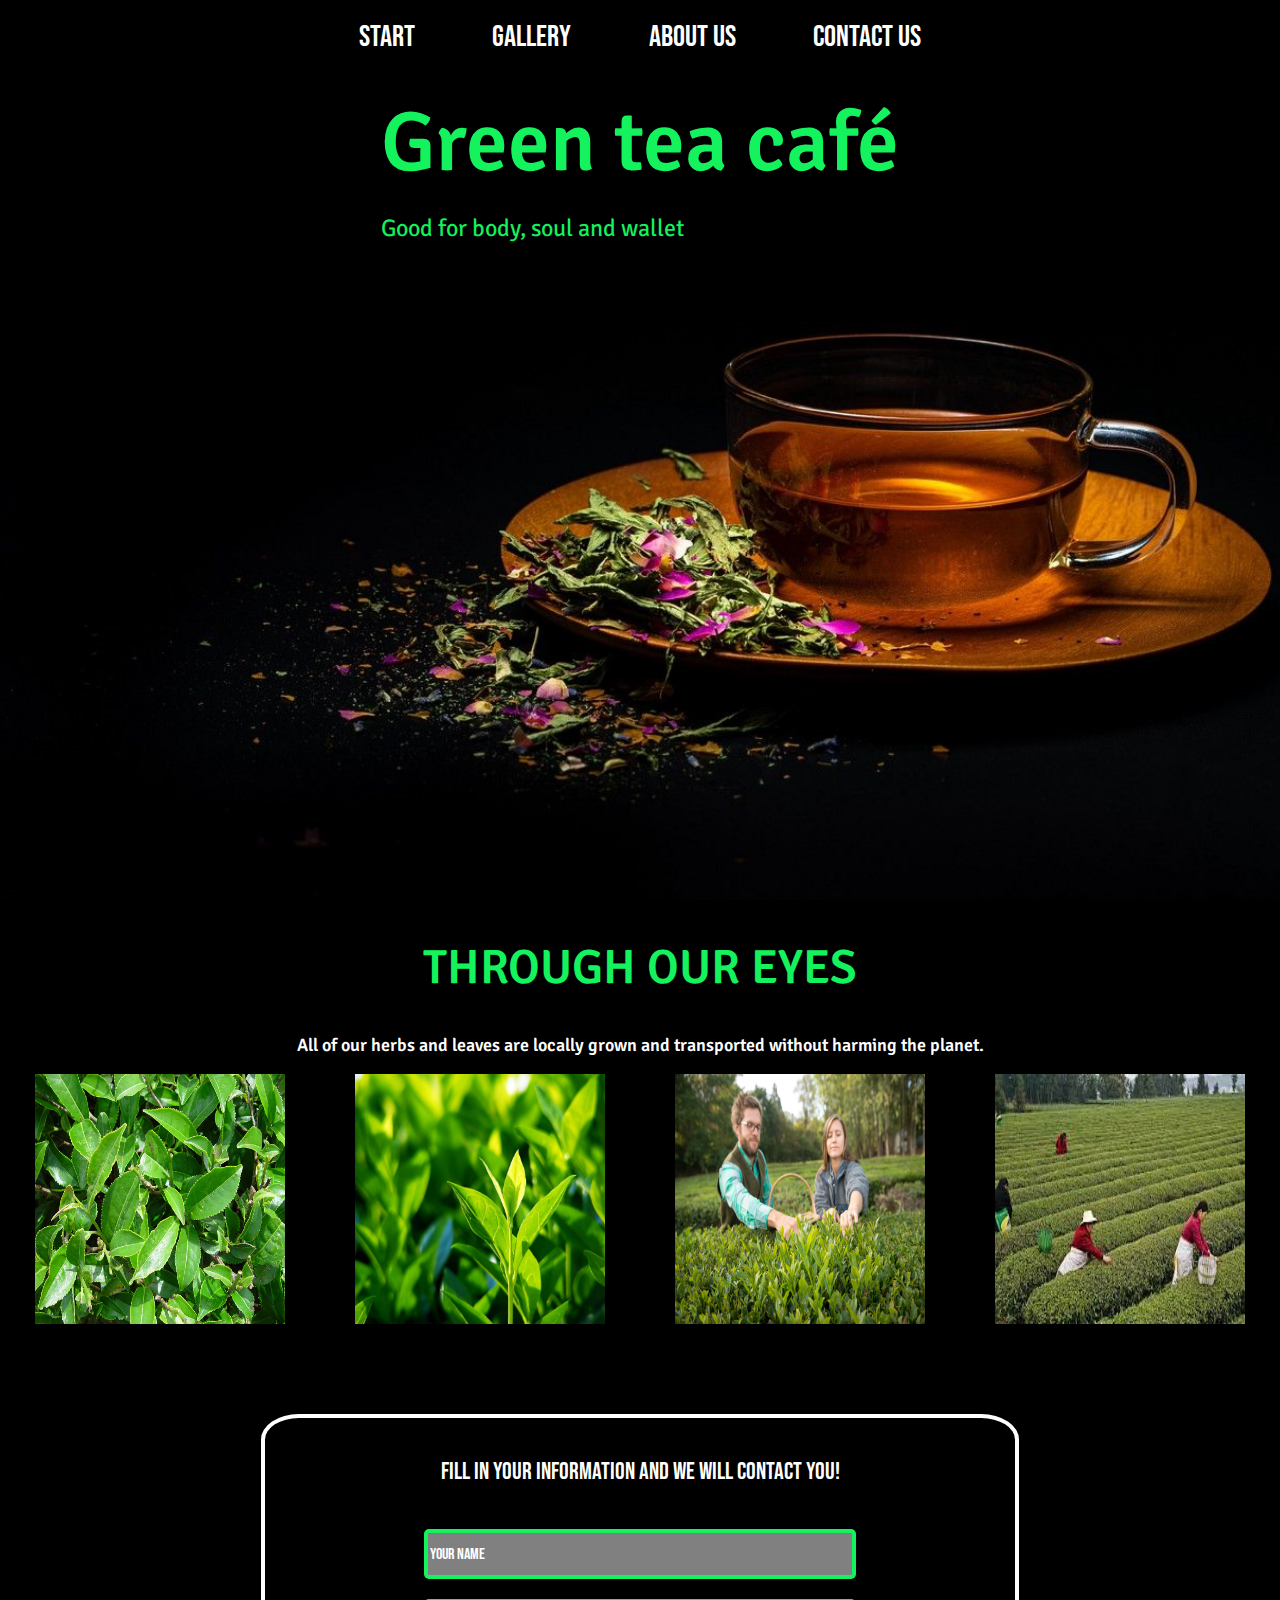
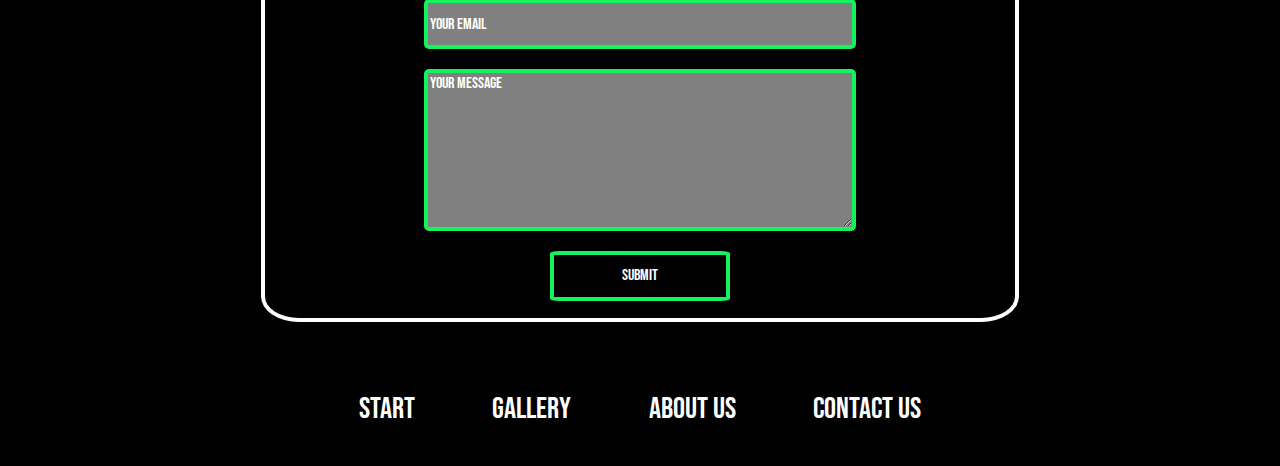
<file: index.html>
<!DOCTYPE html>
<html lang="en">
<head>
    <meta charset="UTF-8">
    <meta http-equiv="X-UA-Compatible" content="IE=edge">
    <meta name="viewport" content="width=device-width, initial-scale=1.0">
    <link rel="stylesheet" href="styles/normalize.css">
    <link rel="stylesheet" href="styles/index.css">
    <link rel="preconnect" href="https://fonts.googleapis.com">
    <link rel="preconnect" href="https://fonts.gstatic.com" crossorigin>
    <link href="https://fonts.googleapis.com/css2?family=Bebas+Neue&family=Signika+Negative:wght@400;600&display=swap" rel="stylesheet">
    <title>Green tea Café</title>
</head>
<body>
    <div class="page-container">
        <div class="landing-page__container" id="landing-page">
            <!--Logo-->
            <nav class="nav-bar__container">
                <ul class="nav-bar__links">
                    <li class="nav-link__card"><a class="nav-link" href="#landing-page">Start</a></li>
                    <li class="nav-link__card"><a class="nav-link" href="#gallery">Gallery</a></li>
                    <li class="nav-link__card"><a class="nav-link" href="#">About us</a></li>
                    <li class="nav-link__card"><a class="nav-link nav-link--no-margins" href="#contact-us">Contact us</a></li>
                </ul>
            </nav>
            <section class="landing-page__header-section">
                <div class="landing-page__header-container">
                    <h1 class="landing-page__header">
                        Green tea café
                    </h1>
                    <p class="landing-page__title-text">Good for body, soul and wallet</p>
                </div>
            </section>
        </div>

        <section class="gallery" id="gallery">
            <div>
                <h2 class="gallery__header">THROUGH OUR EYES</h2>
                <p class="gallery__text">All of our herbs and leaves are locally grown and transported without harming the planet.</p>
            </div>
            <div class="gallery__container">
                <img src="images/green_1.jpg" alt="Sandwich" width="250" height="250" id="green_1">
                <img src="images/green_2.jpg" alt="breakfast" width="250" height="250" id="green_2">
                <img src="images/green_3.jpeg" alt="coffee" width="250" height="250" id="green_3">
                <img src="images/green_4.jpg" alt="pancakes" width="250" height="250" id="green_4">
            </div>
        </section>

        <div class="contact-us__container" id="contact-us">
            <section class="main">
                <div class="main__container">
                    <form class="form">
                        <div class="form-header">
                            <p>Fill in your information and we will contact you! </p>
                        </div>
                        <input type="text" name="name" id="name" class="input-field" placeholder="Your Name">
                        <input type="email" name="email" id="email" class="input-field" placeholder="Your Email" required> 
                        <textarea name="message" id="message" cols="30" rows="10" class="text-area" placeholder="Your message" required></textarea>
                        <button  type="submit" class="btn">Submit</button>
                    </form>
                </div>
            </section>
            <footer class="footer__container">
                <nav class="footer__nav-bar__container">
                    <ul class="nav-bar__links">
                        <li class="nav-link__card"><a class="nav-link footer__nav-link" href="#landing-page">Start</a></li>
                        <li class="nav-link__card"><a class="nav-link footer__nav-link" href="#gallery">Gallery</a></li>
                        <li class="nav-link__card"><a class="nav-link footer__nav-link" href="#">About us</a></li>
                        <li class="nav-link__card nav-link--no-margins"><a class="nav-link footer__nav-link" href="#contact-us">Contact us</a></li>
                    </ul>
                </nav>
            </footer>
        </div>
    </div>
</body>
</html>
</file>
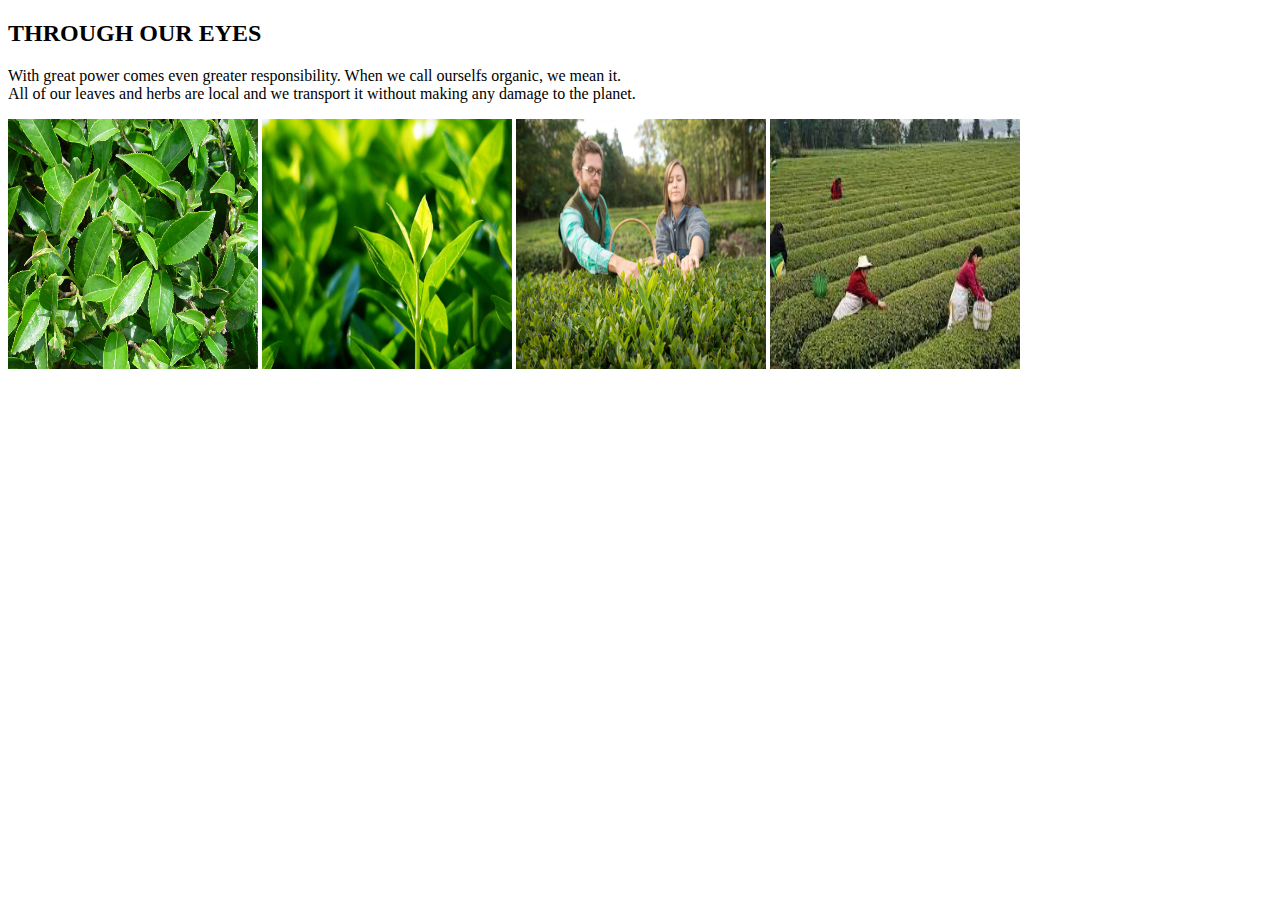
<file: Gallery.html>
<!DOCTYPE html>
<html lang="en">
<head>
    <meta charset="UTF-8">
    <meta http-equiv="X-UA-Compatible" content="IE=edge">
    <meta name="viewport" content="width=device-width, initial-scale=1.0">
    <title>Café</title>
    <link rel="stylesheet" href="styles/index.css">
   
</head>
<body> 

    <section>
        <div class="topic_gallery">
            <h2>THROUGH OUR EYES</h2>
            <p>With great power comes even greater responsibility. When we call ourselfs organic, we mean it.<br>
                All of our leaves and herbs are local and we transport it without making any damage to the planet.</p>
        </div>
        <div class="container_gallery">
            <img src="images/green_1.jpg" alt="Sandwich" width="250" height="250" id="green_1">
            <img src="images/green_2.jpg" alt="breakfast" width="250" height="250" id="green_2">
            <img src="images/green_3.jpeg" alt="coffee" width="250" height="250" id="green_3">
            <img src="images/green_4.jpg" alt="pancakes" width="250" height="250" id="green_4">
        </div>
    </section>
    

</body>
</html>
</file>
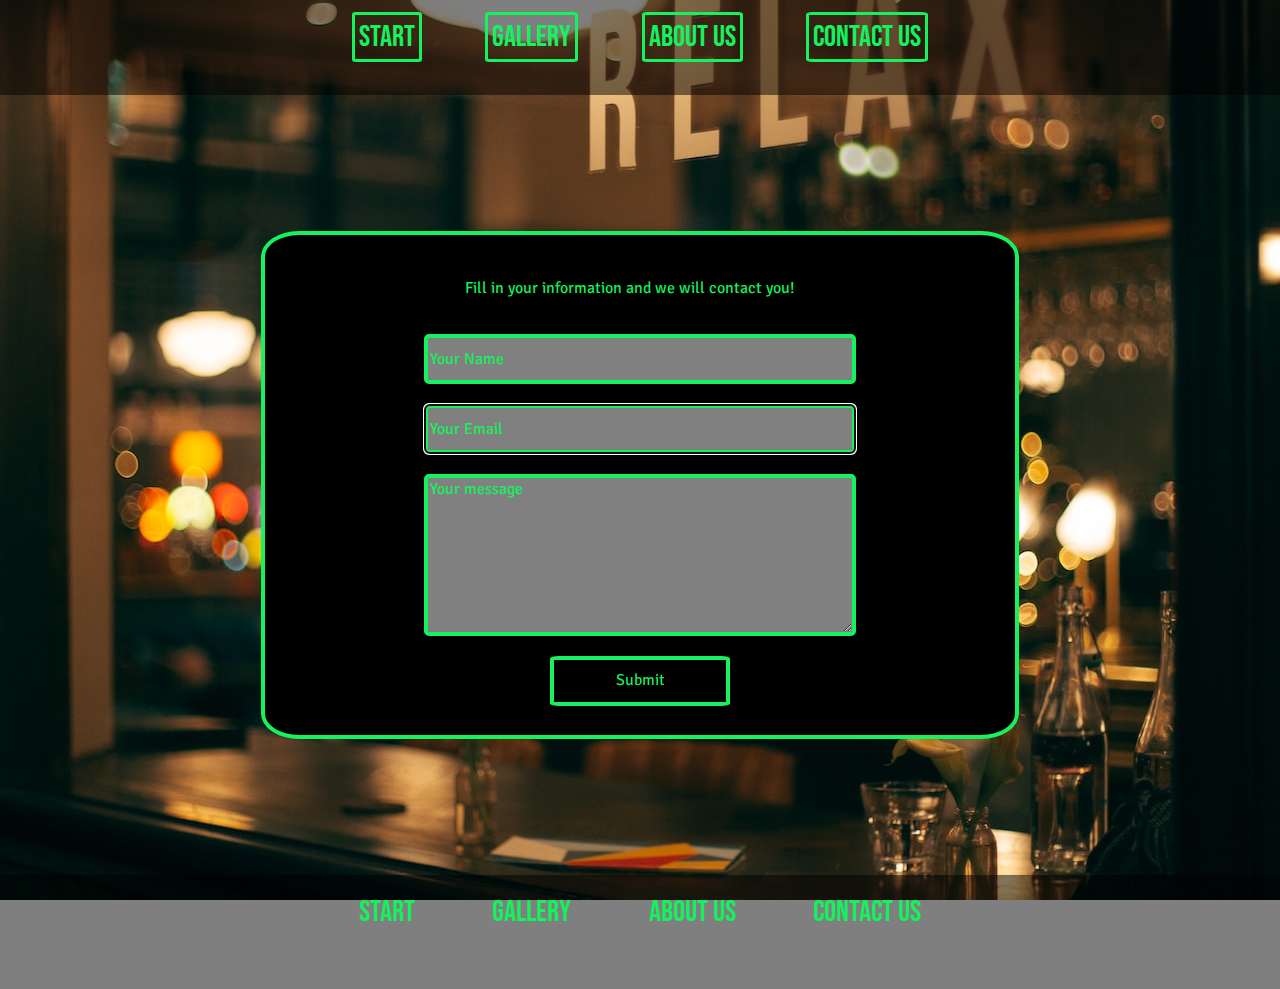
<file: pages/contact-us.html>
<!DOCTYPE html>
<html lang="en">
<head>
    <meta charset="UTF-8">
    <meta http-equiv="X-UA-Compatible" content="IE=edge">
    <meta name="viewport" content="width=device-width, initial-scale=1.0">
    <link rel="stylesheet" href="../styles/normalize.css">
    <link rel="stylesheet" href="../styles/contact-us.css">
    <link rel="preconnect" href="https://fonts.googleapis.com">
    <link rel="preconnect" href="https://fonts.gstatic.com" crossorigin>
    <link href="https://fonts.googleapis.com/css2?family=Bebas+Neue&family=Signika+Negative:wght@400;600&display=swap" rel="stylesheet">
    <title>Contact us</title>
</head>
<body>
    <div class="contact-us__container">
        <nav class="nav-bar__container">
            <ul class="nav-bar__links">
                <li class="nav-link__card"><a class="nav-link" href="./landing-page.html">Start</a></li>
                <li class="nav-link__card"><a class="nav-link" href="#">Gallery</a></li>
                <li class="nav-link__card"><a class="nav-link" href="#">About us</a></li>
                <li class="nav-link__card"><a class="nav-link nav-link--no-margins" href="#">Contact us</a></li>
            </ul>
        </nav>
        <main>
            <div class="main__container">
                <form class="form">
                    <div class="form-text">
                        <p>Fill in your information and we will contact you! </p>
                    </div>
                    <input type="text" name="name" id="name" class="input-field" placeholder="Your Name">
                    <input type="email" name="email" id="email" class="input-field" placeholder="Your Email" required autofocus> 
                    <textarea name="message" id="message" cols="30" rows="10" class="text-area" placeholder="Your message" required></textarea>
                    <button  type="submit" class="btn">Submit</button>
                </form>
            </div>
        </main>
        <footer class="footer__container">
            <nav class="footer__nav-bar__container">
                <ul class="nav-bar__links">
                    <li class="nav-link__card"><a class="nav-link footer__nav-link" href="#">Start</a></li>
                    <li class="nav-link__card"><a class="nav-link footer__nav-link" href="#">Gallery</a></li>
                    <li class="nav-link__card"><a class="nav-link footer__nav-link" href="#">About us</a></li>
                    <li class="nav-link__card nav-link--no-margins"><a class="nav-link footer__nav-link" href="#">Contact us</a></li>
                </ul>
            </nav>
        </footer>
    </div>
</body>
</html>
</file>
<file: styles/index.css>
.nav-bar__container {
  padding-top: 20px;
  background-color: rgba(0, 0, 0, 0.5);
  text-align: center;
}
.nav-bar__links {
  display: -webkit-inline-box;
  display: -ms-inline-flexbox;
  display: inline-flex;
  -ms-flex-wrap: wrap;
      flex-wrap: wrap;
  width: 50%;
  -ms-flex-pack: distribute;
      justify-content: space-around;
  -ms-flex-line-pack: center;
      align-content: center;
  list-style-type: none;
  margin: 0;
  padding: 0;
  opacity: 100%;
}
.nav-link {
  display: inline;
  text-decoration: none;
  font-family: "Bebas Neue", cursive;
  font-size: 30px;
  color: white;
}
.nav-link__card {
  margin-bottom: 40px;
}
.nav-link__card:hover {
  -webkit-transform: scale(1.2);
          transform: scale(1.2);
}
.nav-link--no-margins {
  margin-right: 0px;
}

.footer__container {
  margin-top: auto;
  padding-top: 20px;
  background-color: rgba(0, 0, 0, 0.5);
}
.footer__nav-bar__container {
  padding-top: 0px;
  display: -webkit-box;
  display: -ms-flexbox;
  display: flex;
  -webkit-box-pack: center;
      -ms-flex-pack: center;
          justify-content: center;
  -ms-flex-line-pack: center;
      align-content: center;
}

.landing-page__container {
  display: -webkit-box;
  display: -ms-flexbox;
  display: flex;
  -webkit-box-orient: vertical;
  -webkit-box-direction: normal;
      -ms-flex-direction: column;
          flex-direction: column;
  background: url("../images/tea-high-contrast.png") no-repeat center fixed;
  background-color: black;
  width: 100%;
  height: 100vh;
  background-size: cover;
}
.landing-page__header-section {
  display: -webkit-box;
  display: -ms-flexbox;
  display: flex;
  -webkit-box-orient: vertical;
  -webkit-box-direction: normal;
      -ms-flex-direction: column;
          flex-direction: column;
  -webkit-box-align: center;
      -ms-flex-align: center;
          align-items: center;
}
.landing-page__header-container {
  display: inline-block;
}
.landing-page__header {
  text-decoration: none;
  font-family: "Signika Negative", sans-serif;
  font-size: 84px;
  font-weight: 600;
  color: #14F25D;
  text-align: center;
  margin: 0px;
}
.landing-page__title-text {
  font-family: "Signika Negative", sans-serif;
  font-size: 24px;
  font-weight: 400;
  color: #14F25D;
  -ms-flex-item-align: baseline;
      align-self: baseline;
}

.contact-us__container {
  display: -webkit-box;
  display: -ms-flexbox;
  display: flex;
  -webkit-box-orient: vertical;
  -webkit-box-direction: normal;
      -ms-flex-direction: column;
          flex-direction: column;
  background: url("../images/background-contact-us.jpg") no-repeat center fixed;
  background-color: black;
  width: 100%;
}

.main {
  display: -webkit-box;
  display: -ms-flexbox;
  display: flex;
  -webkit-box-pack: center;
      -ms-flex-pack: center;
          justify-content: center;
  font-family: "Signika Negative", sans-serif;
}
.main__container {
  display: -webkit-box;
  display: -ms-flexbox;
  display: flex;
  -webkit-box-pack: space-evenly;
      -ms-flex-pack: space-evenly;
          justify-content: space-evenly;
  max-width: 1257px;
  width: 100%;
  padding-top: 50px;
  padding-bottom: 50px;
}

.form {
  display: -webkit-box;
  display: -ms-flexbox;
  display: flex;
  -webkit-box-orient: vertical;
  -webkit-box-direction: normal;
      -ms-flex-direction: column;
          flex-direction: column;
  min-height: 500px;
  max-width: 750px;
  width: 100%;
  -webkit-box-pack: center;
      -ms-flex-pack: center;
          justify-content: center;
  -ms-flex-item-align: center;
      -ms-grid-row-align: center;
      align-self: center;
  background-color: black;
  border: 4px solid white;
  border-radius: 5%;
  font-family: "Bebas Neue", cursive;
  color: white;
}

.form-header {
  -ms-flex-item-align: center;
      -ms-grid-row-align: center;
      align-self: center;
  text-align: center;
  font-size: 24px;
  color: white;
  width: 100%;
}

.input-field {
  height: 40px;
}

.text-area {
  max-height: 150px;
  height: 100%;
}

.input-field, .text-area {
  display: -webkit-box;
  display: -ms-flexbox;
  display: flex;
  -ms-flex-item-align: center;
      -ms-grid-row-align: center;
      align-self: center;
  max-width: 420px;
  width: 100%;
  background-color: gray;
  color: black;
  border: 4px solid #14F25D;
  border-radius: 5px;
  border-color: #14F25D;
  margin-top: 20px;
}

.input-field::-webkit-input-placeholder, .text-area::-webkit-input-placeholder {
  color: white;
}

.input-field::-moz-placeholder, .text-area::-moz-placeholder {
  color: white;
}

.input-field:-ms-input-placeholder, .text-area:-ms-input-placeholder {
  color: white;
}

.input-field::-ms-input-placeholder, .text-area::-ms-input-placeholder {
  color: white;
}

.input-field::placeholder, .text-area::placeholder {
  color: white;
}

.btn {
  -ms-flex-item-align: center;
      -ms-grid-row-align: center;
      align-self: center;
  width: 180px;
  height: 50px;
  background-color: black;
  font-family: "Bebas Neue", cursive;
  color: white;
  border: 4px solid #14F25D;
  border-radius: 5%;
  margin-top: 20px;
}

.btn:hover {
  -webkit-transform: scale(1.2);
          transform: scale(1.2);
}

.gallery {
  display: block;
  -webkit-box-pack: center;
      -ms-flex-pack: center;
          justify-content: center;
  text-align: center;
}
.gallery__header {
  font-family: "Signika Negative", sans-serif;
  font-size: 48px;
  font-weight: 600;
  color: #14F25D;
}
.gallery__text {
  font-family: "Signika Negative", sans-serif;
  font-size: 18px;
  font-weight: 600;
  color: white;
}
.gallery__container {
  width: 100%;
  display: -webkit-box;
  display: -ms-flexbox;
  display: flex;
  -ms-flex-pack: distribute;
      justify-content: space-around;
  -ms-flex-line-pack: center;
      align-content: center;
  margin-bottom: 40px;
}

#green_1:hover {
  border: 5px solid #14F25D;
  -webkit-transform: scale(1.2);
          transform: scale(1.2);
}

#green_2:hover {
  border: 5px solid #14F25D;
  -webkit-transform: scale(1.2);
          transform: scale(1.2);
}

#green_3:hover {
  border: 5px solid #14F25D;
  -webkit-transform: scale(1.2);
          transform: scale(1.2);
}

#green_4:hover {
  border: 5px solid #14F25D;
  -webkit-transform: scale(1.2);
          transform: scale(1.2);
}

.page-container {
  background-color: black;
}
</file>
<file: styles/contact-us.css>
.nav-bar__container{padding-top:20px;background-color:rgba(0,0,0,0.5);text-align:center}.nav-bar__links{display:inline-flex;flex-wrap:wrap;width:50%;justify-content:space-around;list-style-type:none;margin:0;padding:0;opacity:100%}.nav-link{display:inline;text-decoration:none;font-family:"Bebas Neue",cursive;font-size:30px;color:#14F25D;border-style:solid;border-color:#14F25D;border-radius:5%;padding:4px}.nav-link__card{margin-bottom:40px}.nav-link__card:hover{transform:scale(1.2)}.nav-link--no-margins{margin-right:0px}.footer__container{margin-top:auto;padding-top:20px;background-color:rgba(0,0,0,0.5)}.footer__nav-bar__container{padding-top:0px;padding-bottom:20px;text-align:center}.footer__nav-link{border:none}.contact-us__container{display:flex;flex-direction:column;background:url("../images/background-contact-us.jpg") no-repeat center fixed;background-color:black;width:100%;height:100vh}main{display:flex;justify-content:center;font-family:"Signika Negative",sans-serif}.main__container{display:flex;justify-content:space-evenly;max-width:1257px;width:100%;min-height:780px}.form{display:flex;flex-direction:column;min-height:500px;max-width:750px;width:100%;justify-content:center;align-self:center;background-color:black;border:4px solid #14F25D;border-radius:5%}.form-text{display:flex;align-self:center;text-align:center;color:#14F25D;max-width:350px;width:100%}.input-field{height:40px}.text-area{max-height:150px;height:100%}.input-field,.text-area{display:flex;align-self:center;max-width:420px;width:100%;background-color:gray;border:4px solid #14F25D;margin-top:20px;color:#14F25D;border-radius:5px}.input-field::placeholder,.text-area::placeholder{color:#14F25D}.btn{align-self:center;width:180px;height:50px;background-color:black;color:#14F25D;border:4px solid #14F25D;border-radius:5%;margin-top:20px}.btn:hover{transform:scale(1.2)}
</file>
